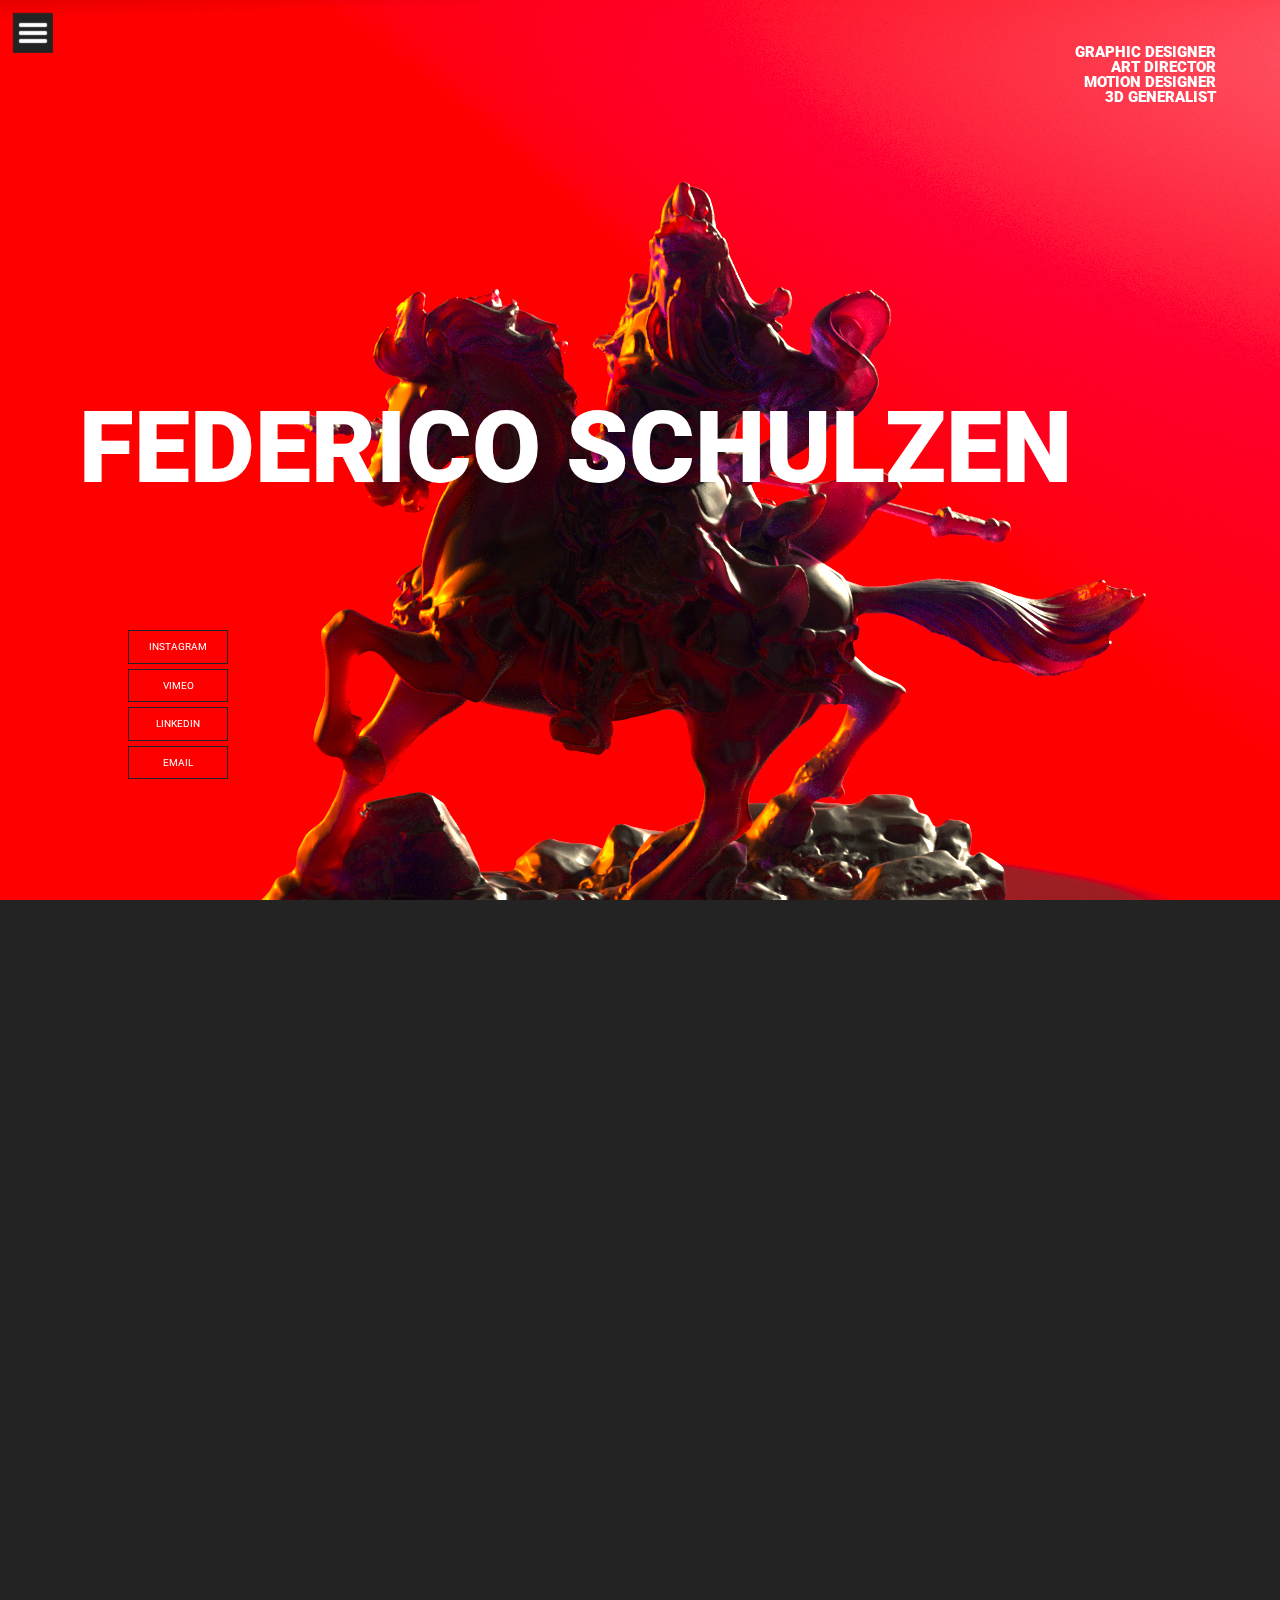
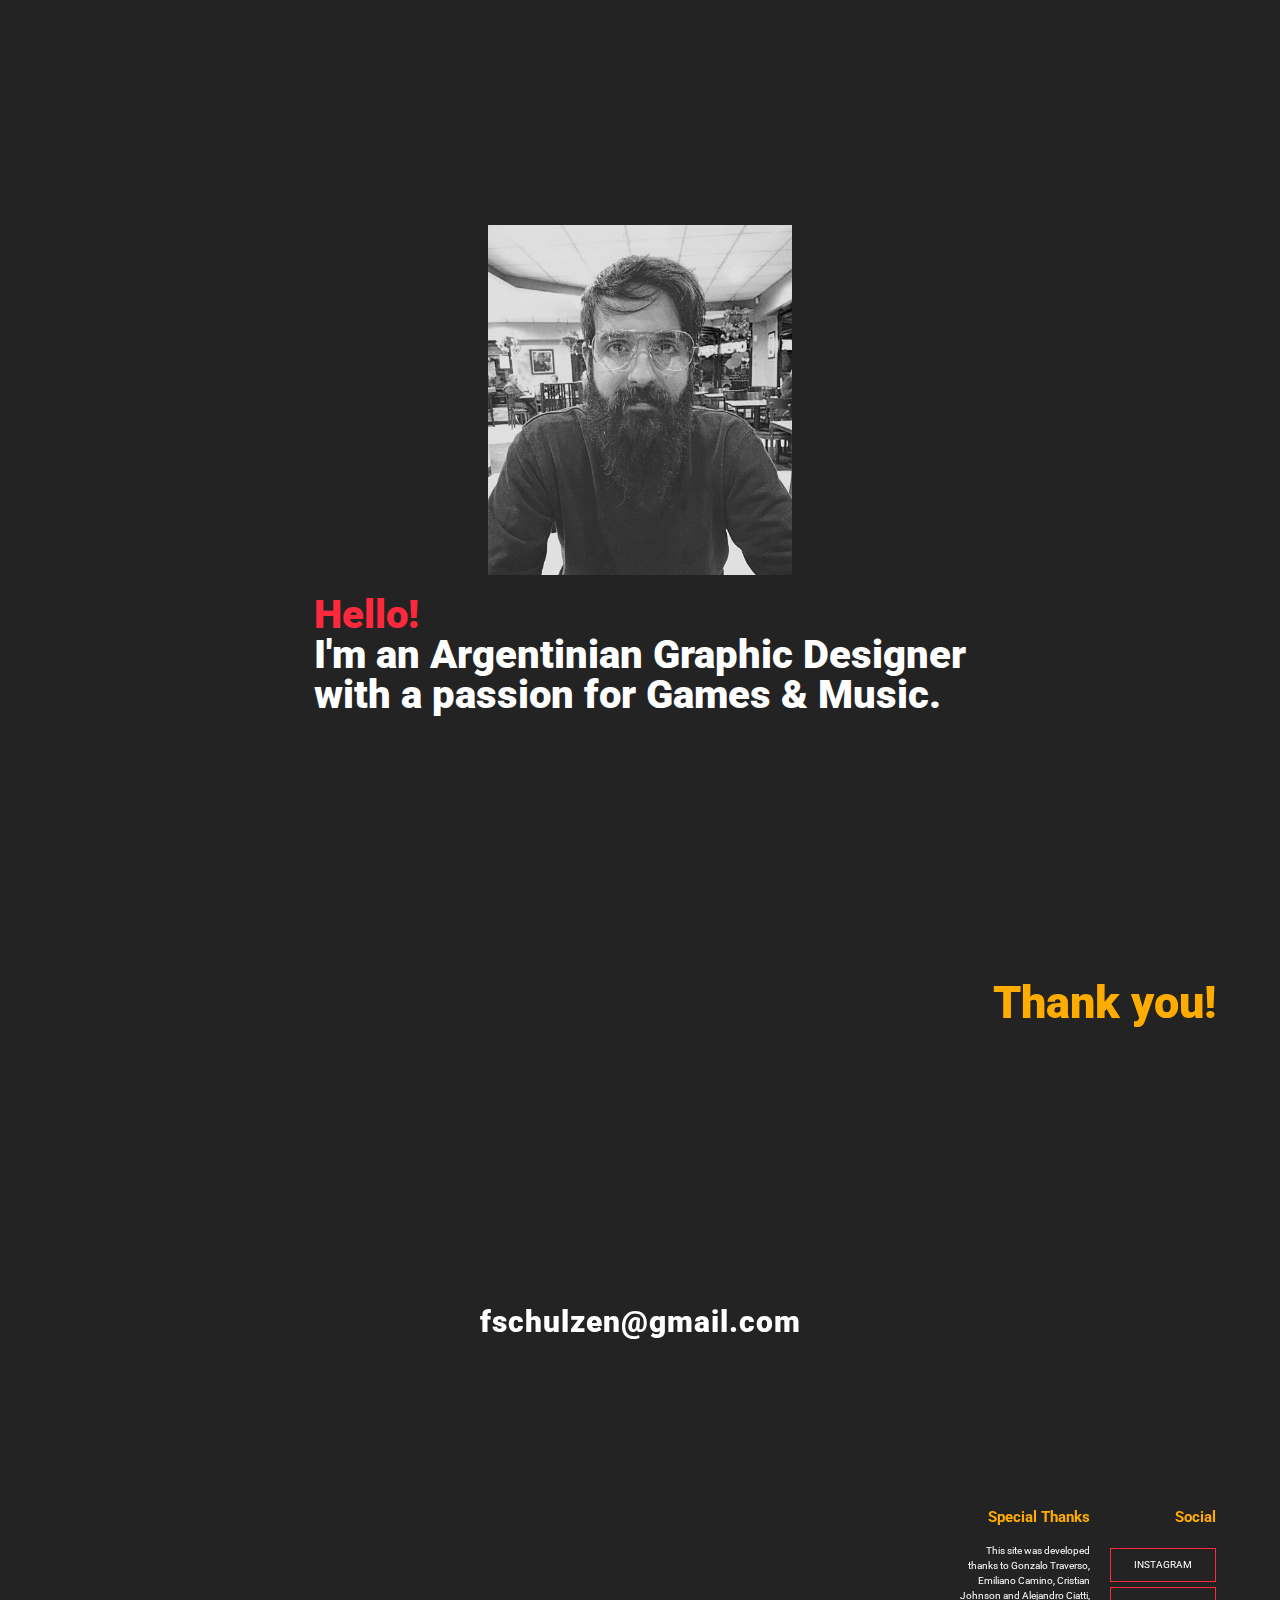
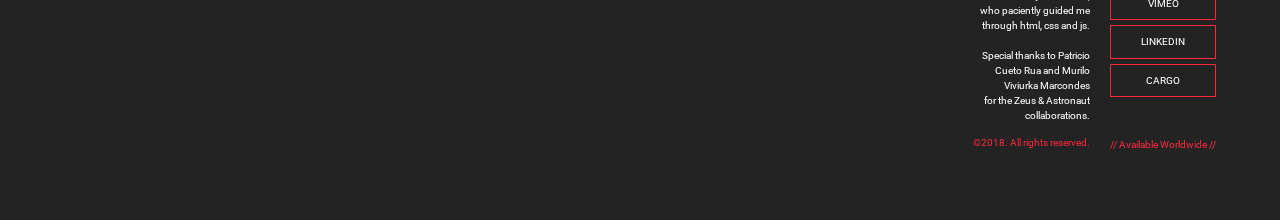
<file: index.html>
<!DOCTYPE html>
<html lang="en" dir="ltr">
  <head>
    <meta charset="utf-8">
    <meta name="viewport" content="width=device-width, initial-scale=1">
    <title>Federico Schulzen // Graphic Design</title>
    <link href="css/bootstrap.min.css" rel="stylesheet" type="text/css">
    <link href="css/style.css" rel="stylesheet" type="text/css">
    <script type="text/javascript">
	
    </script>
  </head>

  <body>

<!-- LOADER -->

<div id="overlay">
  <div class="spinner"></div>
</div>

<!-- header -->

<button class="menu-button">
  <div class="hamburger"></div>
</button>

<header>
  <nav>
    <ul class="nav-list">
      <li><a href="#home">Home</a></li>
      <li><a href="#about">About</a></li>
      <li><a href="#reel">Reel</a></li>
      <li><a href="#contact">Thanks</a></li>
    </ul>
  </nav>

</header>

<!-- HOME -->

<section class="home-hero parallax-window" id="home" data-parallax="scroll" data-position="top" data-bleed="10" data-image-src="./img/portada-sch_1.jpg" data-position="0, 0, 0, 0">
  <div class="container home-hero-all">
    <ul class="unstyled-list home-desc">
      <li>Graphic Designer</li>
      <li>Art Director</li>
      <li>Motion Designer</li>
      <li>3D Generalist</li>	  
    </ul>
	
    <h1 class="title">Federico Schulzen</h1>

	<ul class="unstyled-list home-contact">          
          <li class="REDES-HOME"><a href="https://www.instagram.com/fedeschulzen/">Instagram</a></li>
          <li class="REDES-HOME"><a href="https://vimeo.com/user12335725">Vimeo</a></li>
          <li class="REDES-HOME"><a href="https://www.linkedin.com/in/schulzen/">Linkedin</a></li>
          <li class="REDES-HOME"><a href="mailto:fschulzen@gmail.com?subject=Hola!">Email</a></li>          
    </ul>
  </div>
</section>

<!-- LATEST WORK -->

<section class="reel" id="reel"> 

  <div style="padding:56.25% 0 0 0;position:relative;"><iframe src="https://player.vimeo.com/video/439813247?loop=1&color=ffac00&title=0&byline=0&portrait=0" style="position:absolute;top:0;left:0;width:100%;height:100%;" frameborder="0" allow="autoplay; fullscreen" allowfullscreen></iframe></div><script src="https://player.vimeo.com/api/player.js"></script>  

</section>

<!-- ACÁ FALTA EXPERIENCIA -->

<!-- ABOUT -->

<section class="about" id="about">
  <div class="center-cont">
    <img src="img/profile-sch.jpg" alt="Federico Schulzen" class="profile-pic">
    <p class="about-text">
      <span class="RED-DEST">Hello!</span><br>
      I'm an Argentinian Graphic Designer<br>with a passion for Games & Music.<br>
      <!-- <span class="black-text">Also black is my favorite noncolor.</span> -->
    </p>
  </div>
</section>

<!-- CONTACT -->

<section class="contact" id="contact" data-parallax="scroll" data-position="bottom" data-bleed="10" data-image-src="./img/contact_1.jpg" data-position="0, 0, 0, 0">
  <div class="contact-title">
    <h2>Thank you!</h2>
  </div>

  <div class="contact-cont">

    <div class="mail-phone">
      <p class="mail"><a href="mailto:fschulzen@gmail.com?subject=Hola!">fschulzen@gmail.com</a></p>      
    </div>

    <div class="contact-desc">
      <div class="contact-credits">
        <ul class="unstyled-list">
          <li class="yellowText"><strong>Special Thanks</strong></li><br>
          <li class="credits-text">This site was developed<br>thanks to Gonzalo Traverso,<br>Emiliano Camino, Cristian<br>Johnson and Alejandro Ciatti,<br>who paciently guided me<br>through html, css and js.</li><br>
          <li class="credits-text">Special thanks to Patricio<br>Cueto Rua and Murilo<br>Viviurka Marcondes<br>for the Zeus & Astronaut<br>collaborations.</li>
          <li class="copyright">©2018. All rights reserved.</li>
        </ul>
      </div>
      <div class="contact-social">
        <ul class="unstyled-list">
          <li class="yellowText"><strong>Social</strong></li>
		  <li><div class="spaceBetween"></div><li>
          <li class="REDES"><a href="https://www.instagram.com/fedeschulzen/">Instagram</a></li>
          <li class="REDES"><a href="https://vimeo.com/user12335725">Vimeo</a></li>
          <li class="REDES"><a href="https://www.linkedin.com/in/schulzen/">Linkedin</a></li>
          <li class="REDES"><a href="https://cargocollective.com/schulzen">Cargo</a></li>
		  <li><div class="spaceBetween2"></div><li>
          <li class="copyright">// Available Worldwide //</li>
        </ul>
      </div>
    </div>

  </div>

</section>

<script src="https://player.vimeo.com/api/player.js"></script>
<script src="https://ajax.googleapis.com/ajax/libs/jquery/1.11.0/jquery.min.js"></script>
<script src="./js/parallax.js"></script>
<script src="./js/main.js"></script>
  </body>
</html>
</file>
<file: css/style.css>
@import
url('https://fonts.googleapis.com/css?family=Roboto:400,400i,900');

* {
  box-sizing: border-box;
}
html {
  background: #232323;
  background-size: cover;
  scroll-behavior: smooth;
  transition-timing-function: ease-in-out;
  transition: 0.5s;
}
body {
  margin: 0;
  font-family: 'Roboto', sans-serif;  
  /*overflow-x: hidden;*/
  -ms-overflow-style: none;  /* IE and Edge */
  scrollbar-width: none;  /* Firefox */
  background: transparent;  
}

/* Hide scrollbar for Chrome, Safari and Opera */  
body::-webkit-scrollbar {
  display: none;
}

img {
  max-width: 100%;
  height: auto;
}
figure {
  margin: 0;
}
p {
  margin: 0;
}
a {
  text-decoration: none;
  color: white;
}
.container {
  width: 90%;
  margin: 0 auto;
}
.unstyled-list {
  list-style: none;
}
ul {
  margin: 0;
  padding: 0;s
}
.parallax-window {
    min-height: 400px;
    background: transparent;
}

/* TYPOGRAPHY
================================ */
.nav-list a {
	text-decoration: none;
	color: #fff;
}
.nav-list a:hover,
.nav-list a:focus {
	color: #fff;
}
.home-contact a {
  font-weight: 400;
  line-height: 2.75;
  text-align: left;
  text-decoration: none;
}
.title {
  margin: 0;
  font-size: 3.5rem;
  font-weight: 900;
  text-align: left;
  text-transform: uppercase;
  line-height: .85;
  color: #fff;
}
@media screen and (min-width: 360px) {
  .title {
    font-size: 4rem;
  }
}
@media screen and (min-width: 630px) {
  .title {
    font-size: 7rem;
  }
}
@media screen and (min-width: 1000px) {
  .title {
    font-size: 10rem;
  }
}
@media screen and (min-width: 1920px) {
  .title {
    font-size: 12rem;
  }
}
@media screen and (min-width: 2200px) {
  .title {
    font-size: 14rem;
  }
}
.home-desc {
  font-size: 1.2rem;
  font-weight: 900;
  line-height: 1;
  text-align: right;
  text-transform: uppercase;
  text-decoration: none;
}
@media screen and (min-width: 740px) {
  .home-desc {
    font-size: 1.5rem;
  }
}
@media screen and (min-width: 1920px) {
  .home-desc {
    font-size: 2.5rem;
  }
}
.RED-DEST {
  color: #ff293d;
}
.about-text {
  font-size: 2.25rem;
  line-height: 1;
  font-weight: 900;
  text-align: left;
}
@media (min-width: 630px) {
  .about-text {
    font-size: 2.75rem;
  }
}
@media (min-width: 1280px) {
  .about-text {
    font-size: 4rem;
  }
}
@media (min-width: 1920px) {
  .about-text {
    font-size: 5rem;
  }
}
.black-text {
  color: #000000;
  font-size: 1.2rem;
  line-height: 1.5;
}
@media (min-width: 630px) {
  .black-text {
    font-size: 1.55rem;
  }
}
@media (min-width: 1280px) {
  .black-text {
    font-size: 2rem;
  }
}
@media (min-width: 1920px) {
  .black-text {
    font-size: 2.25rem;
  }
}
h2 {
  margin: 0;
  padding: 0;
  color: white;
  text-align: right;
  font-size: 3rem;
  font-weight: 900;
  line-height: .85;
  text-decoration: none;
}
@media screen and (min-width: 630px) {
  h2 {
    font-size: 4rem;
  }
}
@media screen and (min-width: 1000px) {
  h2 {
    font-size: 4.5rem;
  }
}
@media screen and (min-width: 1920px) {
  h2 {
    font-size: 5rem;
  }
}
@media screen and (min-width: 2200px) {
  h2 {
    font-size: 6rem;
  }
}
.mail-phone {
  color: #fff;
  text-decoration: none;
}
.mail {
  font-size: 2rem;
  font-weight: 900;
  letter-spacing: .1rem;
  text-decoration: none;
}
.phone {
  font-size: .75rem;
  font-weight: 400;
  font-style: italic;
  letter-spacing: .25rem;
}
@media (min-width: 630px) {
  .mail {
    font-size: 2.5rem;
  }
  .phone {
    font-size: 1.25rem;
  }
}
@media (min-width: 1000px) {
  .mail {
    font-size: 3rem;
  }
  .phone {
    font-size: 2.5rem;
  }
}
@media (min-width: 1440px) {
  .mail {
    font-size: 4rem;
  }
  .phone {
    font-size: 2.75rem;
  }
}
@media (min-width: 2200px) {
  .mail {
    font-size: 4rem;
  }
  .phone {
    font-size: 3.75rem;
  }
}
.contact-desc {
  font-size: 1rem;
  color: #fff;
  text-decoration: none;
}
.contact-desc a {
  font-size: .8rem;
  color: #fff;
  text-decoration: none;
}
.contact-social {
  font-weight: 400;
  line-height: 1.5;
  text-align: left;  
}
.contact-credits {
  font-weight: 400;
  line-height: 1.5;
  text-align: left;
}
.REDES a {
  font-size: 1rem;
  text-decoration: none;
  line-height: 2.75;

}
.REDES-HOME a {
  font-size: 1rem;
  text-decoration: none;
  color: #fff;
  line-height: 2.75;
}
.REDES-HOME:hover,
.REDES-HOME:focus {
	color: #fff;
	text-decoration: none;
}
.copyright {
  font-weight: 400;
  line-height: 2;
  text-align: right;
  margin-top: 1rem;
  color: #ff293d;
}

.mail a {
  text-decoration: none;
  color: #fff;
}
.spaceBetween {
	height: 2rem;
	margin: 0;
	padding: 0;
}
.spaceBetween2 {
	height: 2.275rem;
	margin: 0;
	padding: 0;
}
.yellowText {
	color: #ffac00;
	font-size: 1.5rem;
}

/* LOADER
================================ */
.spinner {
  width: 80px;
  height: 80px;
  border: 2px solid #232323;
  border-top: 3px solid #ff293d;
  border-radius: 100%;
  position: absolute;
  top: 0;
  bottom: 0;
  left: 0;
  right: 0;
  margin: auto;
  z-index: 10000;
  animation: spin 1s infinite linear;
}
@keyframes spin {
  from {
    transform: rotate(0deg);
  } to {
    transform: rotate(360deg);
  }
}
#overlay {
  height: 100%;
  width: 100%;
  background: rgba(10, 10, 10, 1);
  position: fixed;
  left: 0;
  top: 0;
  z-index: 9999;
}

/* NAV
================================ */
header {
  position: fixed;
  top: 0.5rem;
  left: 0.5rem;
  right: 100rem;
  z-index: 1000;
  transform: translateY(-50rem);
  transition: transform ease-out 450ms;
}
nav ul{
  margin: 0;
  padding: 0;
  list-style: none;
  transform: translateY(5.5rem);
}
nav li {
  display: flex;
  margin: .75em;
}
nav a {
  font-weight: 900;
  text-decoration: none;
  text-transform: uppercase;
  font-size: 1.25rem;
  padding: .5em;
  background: #232323;
  color: white;
}
nav a:hover,
nav a:focus {
  color: #232323;
  background: #ffac00;
}
@media screen and (min-width: 630px) {
  nav a {
    font-size: 1.75rem;
  }
}
@media screen and (min-width: 1920px) {
  nav a {
    font-size: 2.2rem;
  }
}
.menu-button {
  position: fixed;
  margin: 0;
  padding: 0;
  top: 1.25rem;
  left: 1.25rem;
  background: transparent;
  border: 0;
  z-index: 100000;
}
.hamburger {
  background-image: url("../img/hamburger.png");  
  background-position: center;
  background-size: cover;  
  width: 2.75rem;
  height: 2.75rem;
  margin: 0;
  padding: 0;
}
.equis {
  background-image: url("../img/equis.png");
  background-position: center;
  background-size: cover;
  width: 2.75rem;
  height: 2.75rem;
  margin: 0;
  padding: 0;
}
@media (min-width: 630px) {
  .hamburger {
    width: 3.5rem;
    height: 3.5rem;
  }
  .equis {
    width: 3.5rem;
    height: 3.5rem;
  }
}
@media (min-width: 1000px) {
  .hamburger {
    width: 4rem;
    height: 4rem;
  }
  .equis {
    width: 4rem;
    height: 4rem;
  }
}
@media (min-width: 1440px) {
  .hamburger {
    width: 4.5rem;
    height: 4.5rem;
  }
  .equis {
    width: 4.5rem;
    height: 4.5rem;
  }
}
@media (min-width: 2200px) {
  .hamburger {
    width: 6rem;
    height: 6rem;
  }
  .equis {
    width: 6rem;
    height: 6rem;
  }
}

/* HOME-HERO
================================ */
.home-hero {  
  /*background-image: url("../img/portada-sch_1.jpg");*/  
  background-repeat: no-repeat;
  background: transparent;
  background-size: cover;
  background-position: top;
  position: relative;
  width: 100vw;
  min-height: 100vh;  
}
.home-desc {
  color: white;
  padding: 0;
  margin: 0;
  top: 5%;
  right: 5%;
  left: 0;
  position: absolute;
}
.home-contact {
  color: white;
  padding: 0;
  margin: 0;
  top: 70%;
  right: 0%;
  left: 10%;
  position: absolute;
  width: 100px;
  text-decoration: none;
}
.title {
  top: 45%;
  position: absolute;
  z-index: 20;
}

/* REEL 2020
================================ */
.reel {
  background-color: #232323;
  width: 100vw;
  min-height: 25vh;
  margin: 0;
  padding: 0;
  position: static;
}

/* ABOUT
================================ */
.about {
  position: static;
  margin: 0;
  color: white;
  background-color: #232323;
  min-height: 100vh;
  width: 100vw;
  display: flex;
  text-align: center;
  align-items: center;
  justify-content: center;
}
.center-cont {
  position: static;
  margin-left: 10vw;
  margin-right: 10vw;
}
@media screen and (min-width: 630px) {
  .center-cont {
    margin-left: 17vw;
    margin-right: 17vw;
  }
}
@media screen and (min-width: 1000px) {
  .center-cont {
    margin-left: 24vw;
    margin-right: 24vw;
  }
}
@media screen and (min-width: 1920px) {
  .center-cont {
    margin-left: 32vw;
    margin-right: 32vw;
  }
}
@media screen and (min-width: 2400px) {
  .center-cont {
    margin-left: 32vw;
    margin-right: 32vw;
  }
}
.profile-pic {
  position: static;
  max-height: 350px;
}
@media (min-width: 678px) {
  .profile-pic {
    max-height: 350px;
  }
}
@media (min-width: 1000px) {
  .profile-pic {
    max-height: 350px;
  }
}
@media (min-width: 1920px) {
  .profile-pic {
    max-height: 500px;
  }
}
@media (min-width: 2400px) {
  .profile-pic {
    max-height: 650px;
  }
}
.about-text {
  margin-top: 2rem;
  margin-bottom: 0;
}

/* CONTACT
================================ */
.contact {
  margin: 0;
  padding: 0;
  /*background-image: url("../img/contact_1.jpg");*/
  background: transparent;
  background-size: cover;
  background-position: center;
  min-height: 100vh;
  width: 100vw;
}
.contact-title {
  height: auto;
  position: absolute;
  right: 5%;
  margin-top: 5%;
  display: block;  
}
.contact-title h2 {  
  color: #ffac00;
}
.contact-cont {
  margin: 0;
  padding: 0;
  width: 100vw;
  height: 100vh;
  position: static;
  display: flex;
  flex-direction: column;
  align-items: center;
  justify-content: center;
  transform: translateY(-1px);  
}
.mail-phone {
  padding: 0;
  position: static;
  margin-left: auto;
  margin-right: auto;
  transform: translateY(-75%);
}
.mail {
  margin-top: 1rem;
  margin-bottom: 1rem;
}
.mail {
  margin-top: 1rem;
  margin-bottom: 1rem;
}
.contact-desc {
  width: auto;
  position: absolute;
  display: flex;
  height: auto;
  right: 0;
  bottom: 0;
  margin-right: 5%;
  margin-bottom: 5%;
}
.contact-social {
  text-align: right;
  width: auto;
  height: auto;
  display: inline;
  position: static;
  text-decoration: none;
}
.contact-credits {
  text-align: right;
  width: auto;
  height: auto;
  display: inline;
  position: static;
  text-decoration: none;
  margin-right: 2rem;
}
.REDES {
  text-transform: uppercase;
  text-align: center;
  margin-bottom: 5px;
  padding-top: 2px;
  padding-bottom: 2px;
  padding-left: 5px;
  padding-right: 5px;
  border-style: solid;
  border-color: #ff293d;
  border-width: 1px;
}
.REDES:hover,
.REDES:focus {
  background-color: #ff293d;
}

.REDES-HOME {
  text-transform: uppercase;
  text-align: center;
  margin-bottom: 5px;
  padding-top: 2px;
  padding-bottom: 2px;
  padding-left: 5px;
  padding-right: 5px;
  border-style: solid;
  border-color: #232323;
  border-width: 1px;
  text-decoration: none;
 }
.REDES-HOME:hover,
.REDES-HOME:focus {
  background-color: #232323;
  text-decoration: none;
  color: white;
}

/*  NAV COLLAPSABLE
========================= */
.nav-is-open nav {
    transform: translateY(48rem);
}
@media (min-width: 630px) {
  .nav-is-open nav {
    transform: translateY(49rem);
  }
}
@media (min-width: 1000px) {
  .nav-is-open nav {
    transform: translateY(49.25rem);
  }
}
@media (min-width: 1440px) {
  .nav-is-open nav {
    transform: translateY(50rem);
  }
}
@media (min-width: 2200px) {
  .nav-is-open nav {
    transform: translateY(51.325rem);
  }
}
</file>
